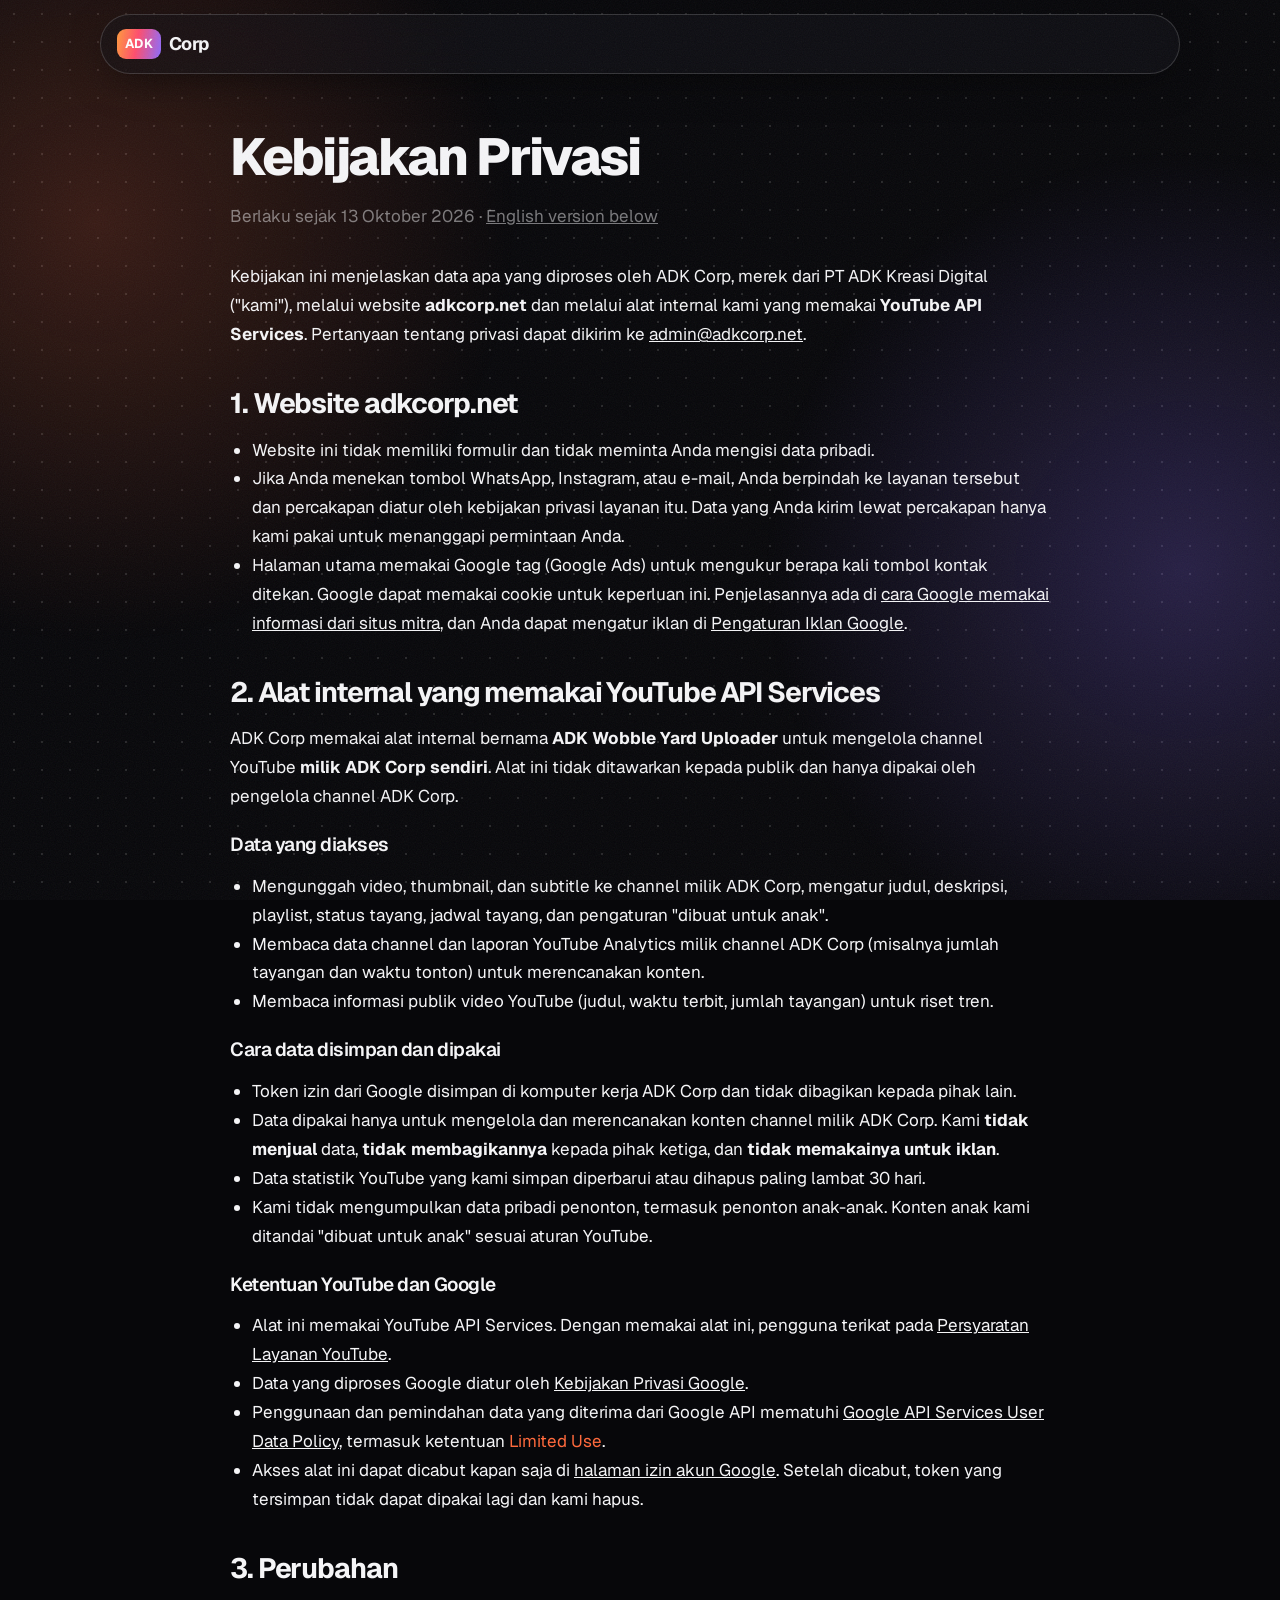
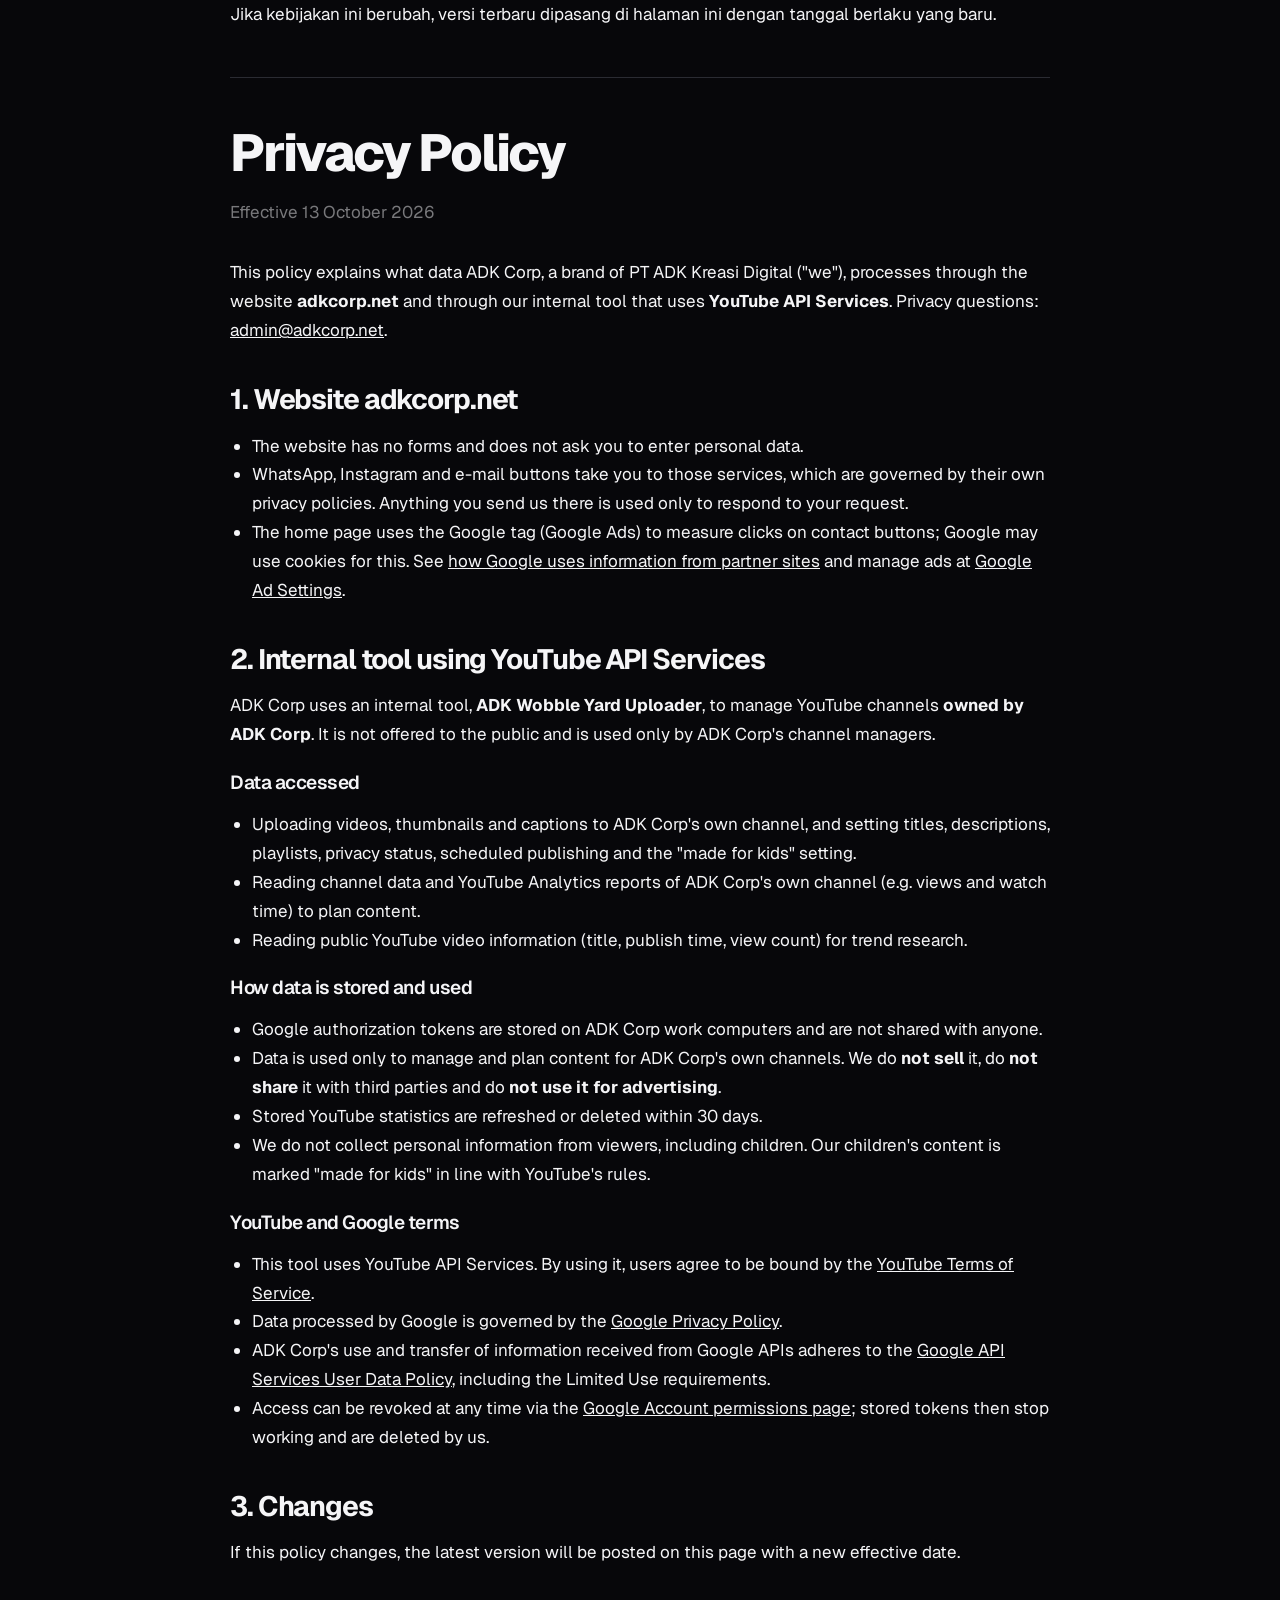
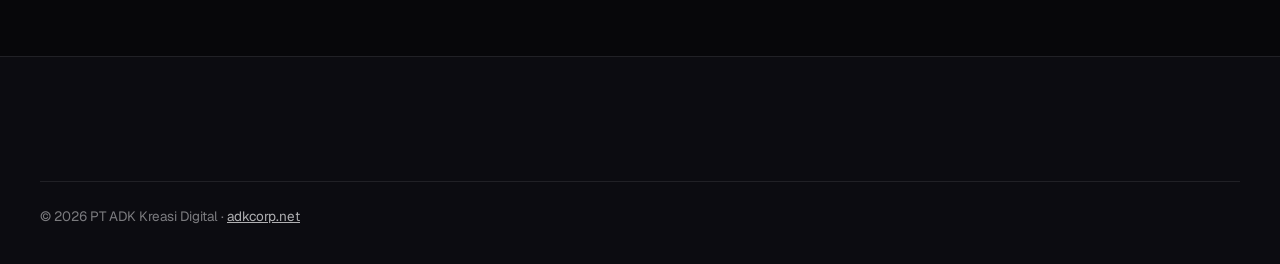
<file: privasi.html>
<!doctype html>
<html lang="id">
<head>
<meta charset="utf-8">
<meta name="viewport" content="width=device-width, initial-scale=1">
<title>Kebijakan Privasi — ADK Corp</title>
<meta name="description" content="Kebijakan privasi ADK Corp untuk website adkcorp.net dan alat internal ADK Corp yang memakai YouTube API Services.">
<link rel="canonical" href="https://adkcorp.net/privasi.html">
<meta name="robots" content="index, follow">
<link rel="icon" href="data:image/svg+xml,%3Csvg xmlns='http://www.w3.org/2000/svg' viewBox='0 0 64 64'%3E%3Crect width='64' height='64' rx='16' fill='%2314171f'/%3E%3C/svg%3E">
<link rel="preconnect" href="https://fonts.googleapis.com">
<link rel="preconnect" href="https://fonts.gstatic.com" crossorigin>
<link href="https://fonts.googleapis.com/css2?family=Geist:wght@400;500;600;700;800&family=Instrument+Serif:ital@1&display=swap" rel="stylesheet">
<link rel="stylesheet" href="gaya.css?v=20261107a">
<style>
  .kebijakan { padding: 56px 0 72px; }
  .kebijakan h1 { font-size: clamp(32px, 5vw, 52px); font-weight: 800; margin-bottom: 8px; }
  .kebijakan h2 { font-size: clamp(22px, 3vw, 28px); margin: 40px 0 12px; max-width: none; }
  .kebijakan h3 { font-size: 19px; margin: 24px 0 8px; }
  .kebijakan p, .kebijakan li { line-height: 1.7; }
  .kebijakan ul { padding-left: 22px; }
  .kebijakan a { text-decoration: underline; }
  .kebijakan .tanggal { color: #7d8392; margin-bottom: 32px; }
  .kebijakan hr { border: 0; border-top: 1px solid rgba(125,131,146,.3); margin: 48px 0; }
</style>
</head>
<body>
<div class="latar-hidup" aria-hidden="true"><span class="titik"></span><span class="orb orb-1"></span><span class="orb orb-2"></span></div>

<header class="atas">
  <div class="wadah atas-isi">
    <a class="merek" href="/" aria-label="ADK Corp, ke halaman utama">
      <span class="merek-kotak">ADK</span><span class="merek-teks">Corp</span>
    </a>
  </div>
</header>

<main class="kebijakan">
  <article class="wadah wadah-sempit">
    <h1>Kebijakan Privasi</h1>
    <p class="tanggal">Berlaku sejak 13 Oktober 2026 · <a href="#english">English version below</a></p>

    <p>Kebijakan ini menjelaskan data apa yang diproses oleh ADK Corp, merek dari PT ADK Kreasi Digital ("kami"), melalui website
    <strong>adkcorp.net</strong> dan melalui alat internal kami yang memakai <strong>YouTube API Services</strong>.
    Pertanyaan tentang privasi dapat dikirim ke <a href="mailto:admin@adkcorp.net">admin@adkcorp.net</a>.</p>

    <h2>1. Website adkcorp.net</h2>
    <ul>
      <li>Website ini tidak memiliki formulir dan tidak meminta Anda mengisi data pribadi.</li>
      <li>Jika Anda menekan tombol WhatsApp, Instagram, atau e-mail, Anda berpindah ke layanan tersebut dan
      percakapan diatur oleh kebijakan privasi layanan itu. Data yang Anda kirim lewat percakapan hanya kami pakai
      untuk menanggapi permintaan Anda.</li>
      <li>Halaman utama memakai Google tag (Google Ads) untuk mengukur berapa kali tombol kontak ditekan. Google
      dapat memakai cookie untuk keperluan ini. Penjelasannya ada di
      <a href="https://policies.google.com/technologies/partner-sites" target="_blank" rel="noopener">cara Google memakai informasi dari situs mitra</a>,
      dan Anda dapat mengatur iklan di <a href="https://adssettings.google.com" target="_blank" rel="noopener">Pengaturan Iklan Google</a>.</li>
    </ul>

    <h2>2. Alat internal yang memakai YouTube API Services</h2>
    <p>ADK Corp memakai alat internal bernama <strong>ADK Wobble Yard Uploader</strong> untuk mengelola channel
    YouTube <strong>milik ADK Corp sendiri</strong>. Alat ini tidak ditawarkan kepada publik dan hanya dipakai oleh
    pengelola channel ADK Corp.</p>
    <h3>Data yang diakses</h3>
    <ul>
      <li>Mengunggah video, thumbnail, dan subtitle ke channel milik ADK Corp, mengatur judul, deskripsi, playlist,
      status tayang, jadwal tayang, dan pengaturan "dibuat untuk anak".</li>
      <li>Membaca data channel dan laporan YouTube Analytics milik channel ADK Corp (misalnya jumlah tayangan dan
      waktu tonton) untuk merencanakan konten.</li>
      <li>Membaca informasi publik video YouTube (judul, waktu terbit, jumlah tayangan) untuk riset tren.</li>
    </ul>
    <h3>Cara data disimpan dan dipakai</h3>
    <ul>
      <li>Token izin dari Google disimpan di komputer kerja ADK Corp dan tidak dibagikan kepada pihak lain.</li>
      <li>Data dipakai hanya untuk mengelola dan merencanakan konten channel milik ADK Corp. Kami <strong>tidak
      menjual</strong> data, <strong>tidak membagikannya</strong> kepada pihak ketiga, dan <strong>tidak memakainya
      untuk iklan</strong>.</li>
      <li>Data statistik YouTube yang kami simpan diperbarui atau dihapus paling lambat 30 hari.</li>
      <li>Kami tidak mengumpulkan data pribadi penonton, termasuk penonton anak-anak. Konten anak kami ditandai
      "dibuat untuk anak" sesuai aturan YouTube.</li>
    </ul>
    <h3>Ketentuan YouTube dan Google</h3>
    <ul>
      <li>Alat ini memakai YouTube API Services. Dengan memakai alat ini, pengguna terikat pada
      <a href="https://www.youtube.com/t/terms" target="_blank" rel="noopener">Persyaratan Layanan YouTube</a>.</li>
      <li>Data yang diproses Google diatur oleh
      <a href="https://policies.google.com/privacy" target="_blank" rel="noopener">Kebijakan Privasi Google</a>.</li>
      <li>Penggunaan dan pemindahan data yang diterima dari Google API mematuhi
      <a href="https://developers.google.com/terms/api-services-user-data-policy" target="_blank" rel="noopener">Google API Services User Data Policy</a>,
      termasuk ketentuan <em>Limited Use</em>.</li>
      <li>Akses alat ini dapat dicabut kapan saja di
      <a href="https://myaccount.google.com/permissions" target="_blank" rel="noopener">halaman izin akun Google</a>.
      Setelah dicabut, token yang tersimpan tidak dapat dipakai lagi dan kami hapus.</li>
    </ul>

    <h2>3. Perubahan</h2>
    <p>Jika kebijakan ini berubah, versi terbaru dipasang di halaman ini dengan tanggal berlaku yang baru.</p>

    <hr>

    <section id="english" lang="en">
      <h1>Privacy Policy</h1>
      <p class="tanggal">Effective 13 October 2026</p>
      <p>This policy explains what data ADK Corp, a brand of PT ADK Kreasi Digital ("we"), processes through the website <strong>adkcorp.net</strong>
      and through our internal tool that uses <strong>YouTube API Services</strong>. Privacy questions:
      <a href="mailto:admin@adkcorp.net">admin@adkcorp.net</a>.</p>

      <h2>1. Website adkcorp.net</h2>
      <ul>
        <li>The website has no forms and does not ask you to enter personal data.</li>
        <li>WhatsApp, Instagram and e-mail buttons take you to those services, which are governed by their own
        privacy policies. Anything you send us there is used only to respond to your request.</li>
        <li>The home page uses the Google tag (Google Ads) to measure clicks on contact buttons; Google may use
        cookies for this. See <a href="https://policies.google.com/technologies/partner-sites" target="_blank" rel="noopener">how Google uses information from partner sites</a>
        and manage ads at <a href="https://adssettings.google.com" target="_blank" rel="noopener">Google Ad Settings</a>.</li>
      </ul>

      <h2>2. Internal tool using YouTube API Services</h2>
      <p>ADK Corp uses an internal tool, <strong>ADK Wobble Yard Uploader</strong>, to manage YouTube channels
      <strong>owned by ADK Corp</strong>. It is not offered to the public and is used only by ADK Corp's channel
      managers.</p>
      <h3>Data accessed</h3>
      <ul>
        <li>Uploading videos, thumbnails and captions to ADK Corp's own channel, and setting titles, descriptions,
        playlists, privacy status, scheduled publishing and the "made for kids" setting.</li>
        <li>Reading channel data and YouTube Analytics reports of ADK Corp's own channel (e.g. views and watch time)
        to plan content.</li>
        <li>Reading public YouTube video information (title, publish time, view count) for trend research.</li>
      </ul>
      <h3>How data is stored and used</h3>
      <ul>
        <li>Google authorization tokens are stored on ADK Corp work computers and are not shared with anyone.</li>
        <li>Data is used only to manage and plan content for ADK Corp's own channels. We do <strong>not sell</strong>
        it, do <strong>not share</strong> it with third parties and do <strong>not use it for advertising</strong>.</li>
        <li>Stored YouTube statistics are refreshed or deleted within 30 days.</li>
        <li>We do not collect personal information from viewers, including children. Our children's content is
        marked "made for kids" in line with YouTube's rules.</li>
      </ul>
      <h3>YouTube and Google terms</h3>
      <ul>
        <li>This tool uses YouTube API Services. By using it, users agree to be bound by the
        <a href="https://www.youtube.com/t/terms" target="_blank" rel="noopener">YouTube Terms of Service</a>.</li>
        <li>Data processed by Google is governed by the
        <a href="https://policies.google.com/privacy" target="_blank" rel="noopener">Google Privacy Policy</a>.</li>
        <li>ADK Corp's use and transfer of information received from Google APIs adheres to the
        <a href="https://developers.google.com/terms/api-services-user-data-policy" target="_blank" rel="noopener">Google API Services User Data Policy</a>,
        including the Limited Use requirements.</li>
        <li>Access can be revoked at any time via the
        <a href="https://myaccount.google.com/permissions" target="_blank" rel="noopener">Google Account permissions page</a>;
        stored tokens then stop working and are deleted by us.</li>
      </ul>

      <h2>3. Changes</h2>
      <p>If this policy changes, the latest version will be posted on this page with a new effective date.</p>
    </section>
  </article>
</main>

<footer class="bawah">
  <div class="wadah bawah-kaki"><p class="kecil">© 2026 PT ADK Kreasi Digital · <a href="/">adkcorp.net</a></p></div>
</footer>

</body>
</html>
</file>
<file: gaya.css>
/* ADK Corp — gaya "Malam" (Nov 2026): seluruh halaman gelap, cahaya aurora, butiran halus, menu pil melayang,
   judul raksasa, kotak bento, logo mitra berjalan, kartu proyek bertumpuk saat digulir, kilau ikut kursor.
   Menggantikan gaya "Tempel" (16 Okt). */
:root {
  --latar: #07070a;
  --latar-2: #0c0c11;
  --kartu: #111116;
  --permukaan: rgba(255, 255, 255, .035);
  --permukaan-2: rgba(255, 255, 255, .07);
  --garis: rgba(255, 255, 255, .085);
  --garis-2: rgba(255, 255, 255, .16);
  --teks: #f5f5f7;
  --teks-2: rgba(245, 245, 247, .7);
  --abu: rgba(245, 245, 247, .48);
  --api: #ff6a3d;
  --ungu: #8b6cff;
  --hijau: #3ddc97;
  --gradasi: linear-gradient(100deg, #ff9a3d 0%, #ff4d6d 45%, #8b6cff 100%);
  --radius: 24px;
  --huruf: "Geist", system-ui, -apple-system, "Segoe UI", sans-serif;
  --huruf-aksen: "Instrument Serif", Georgia, serif;
}

* { box-sizing: border-box; }
html { scroll-behavior: smooth; scroll-padding-top: 96px; background: var(--latar); }
body {
  margin: 0; color: var(--teks);
  font-family: var(--huruf); font-size: 17px; line-height: 1.6;
  -webkit-font-smoothing: antialiased; text-rendering: optimizeLegibility;
}
/* butiran halus di seluruh layar */
body::after {
  content: ""; position: fixed; inset: 0; z-index: 90; pointer-events: none; opacity: .06;
  background-image: url("data:image/svg+xml,%3Csvg xmlns='http://www.w3.org/2000/svg' width='160' height='160'%3E%3Cfilter id='n'%3E%3CfeTurbulence type='fractalNoise' baseFrequency='.85' numOctaves='3' stitchTiles='stitch'/%3E%3C/filter%3E%3Crect width='100%25' height='100%25' filter='url(%23n)'/%3E%3C/svg%3E");
}
::selection { background: rgba(255, 106, 61, .35); }
img, video { max-width: 100%; display: block; }
a { color: inherit; }
h1, h2, h3 { line-height: 1.05; letter-spacing: -.04em; margin: 0; font-weight: 700; }
h2 { font-size: clamp(36px, 5.4vw, 72px); max-width: 18ch; text-wrap: balance; }
h3 { font-size: 22px; font-weight: 600; letter-spacing: -.025em; }
em { font-style: normal; color: var(--api); }

.wadah { width: min(1200px, 100% - 32px); margin-inline: auto; }
.wadah-sempit { width: min(820px, 100% - 32px); }
.label {
  display: inline-flex; align-items: center; gap: 8px; margin: 0 0 20px; padding: 6px 14px 6px 10px;
  font-size: 13px; font-weight: 500; color: var(--teks-2); border-radius: 999px;
  background: var(--permukaan); border: 1px solid var(--garis);
}
.label::before { content: ""; width: 7px; height: 7px; border-radius: 50%; background: var(--gradasi); box-shadow: 0 0 10px rgba(255, 106, 61, .8); }
.sub { color: var(--abu); margin: 8px 0 0; font-size: 15px; }
.sub-lebar { color: var(--teks-2); max-width: 62ch; margin: 20px 0 0; }
.nowrap { white-space: nowrap; }

/* ---------- tombol ---------- */
.tombol {
  position: relative; display: inline-flex; align-items: center; justify-content: center; gap: 8px;
  background: #fff; color: #0a0a0d; text-decoration: none; font-weight: 600; font-size: 16px;
  padding: 14px 26px; border-radius: 999px; border: 1px solid transparent;
  box-shadow: 0 0 0 1px rgba(255, 255, 255, .1), 0 8px 30px -8px rgba(255, 255, 255, .35);
  transition: transform .2s, box-shadow .25s, background .2s;
}
.tombol:hover { transform: translateY(-2px); box-shadow: 0 0 0 1px rgba(255, 255, 255, .2), 0 14px 40px -8px rgba(255, 140, 90, .55); }
.tombol-garis { background: var(--permukaan); color: var(--teks); border-color: var(--garis-2); box-shadow: none; backdrop-filter: blur(10px); }
.tombol-garis:hover { background: var(--permukaan-2); box-shadow: none; }
.tombol-kecil { padding: 9px 18px; font-size: 14px; }
.tombol-besar { padding: 18px 34px; font-size: 18px; }
.tombol:focus-visible, a:focus-visible, button:focus-visible, summary:focus-visible {
  outline: 2px solid var(--api); outline-offset: 3px;
}

/* ---------- menu pil melayang ---------- */
.atas {
  position: fixed; top: 14px; left: 50%; translate: -50% 0; z-index: 50;
  width: min(1080px, 100% - 24px); border-radius: 999px;
  background: rgba(18, 18, 24, .62); border: 1px solid var(--garis-2);
  backdrop-filter: saturate(170%) blur(20px); -webkit-backdrop-filter: saturate(170%) blur(20px);
  box-shadow: 0 12px 40px -12px rgba(0, 0, 0, .7);
}
.atas .wadah { width: auto; margin: 0; }
.atas-isi { display: flex; align-items: center; gap: 20px; min-height: 58px; padding: 0 7px 0 16px; }
.merek { display: inline-flex; align-items: center; gap: 8px; text-decoration: none; font-weight: 700; font-size: 18px; letter-spacing: -.03em; }
.merek-kotak {
  display: inline-grid; place-items: center; height: 30px; padding: 0 8px; border-radius: 9px;
  background: var(--gradasi); color: #fff; font-size: 13px; letter-spacing: .02em;
}
.menu { display: flex; gap: 2px; margin-left: auto; }
.menu a {
  text-decoration: none; font-size: 14.5px; font-weight: 500; color: var(--teks-2);
  padding: 8px 13px; border-radius: 999px; transition: color .15s, background .15s;
}
.menu a:hover { color: #fff; background: var(--permukaan-2); }

/* ---------- pembuka ---------- */
.pembuka { position: relative; overflow: hidden; padding: 150px 0 0; text-align: center; isolation: isolate; background: var(--latar); }
.aurora { position: absolute; inset: 0; z-index: -1; pointer-events: none; }
.aurora span { position: absolute; border-radius: 50%; filter: blur(90px); opacity: .55; animation: hanyut 18s ease-in-out infinite alternate; }
.aurora span:nth-child(1) { width: 560px; height: 420px; left: 6%; top: 4%; background: #ff6a3d; opacity: .38; }
.aurora span:nth-child(2) { width: 620px; height: 480px; right: 2%; top: -8%; background: #7b5cff; animation-delay: -6s; }
.aurora span:nth-child(3) { width: 520px; height: 380px; left: 34%; top: 46%; background: #ff3d7f; opacity: .3; animation-delay: -12s; }
@keyframes hanyut { 50% { transform: translate(60px, 40px) scale(1.12); } 100% { transform: translate(-40px, 20px) scale(.95); } }
.pembuka::before {
  content: ""; position: absolute; inset: 0; z-index: -1; pointer-events: none;
  background-image: linear-gradient(rgba(255, 255, 255, .05) 1px, transparent 1px), linear-gradient(90deg, rgba(255, 255, 255, .05) 1px, transparent 1px);
  background-size: 64px 64px;
  mask-image: radial-gradient(ellipse 60% 55% at 50% 30%, #000 20%, transparent 75%);
  -webkit-mask-image: radial-gradient(ellipse 60% 55% at 50% 30%, #000 20%, transparent 75%);
}
.pembuka-isi { display: flex; flex-direction: column; align-items: center; }
.pembuka-label { margin: 28px 0 18px; font-size: 13px; font-weight: 500; letter-spacing: .14em; text-transform: uppercase; color: var(--abu); }
.pembuka h1 { font-size: clamp(46px, 8.6vw, 128px); letter-spacing: -.06em; line-height: .96; font-weight: 700; }
.pembuka h1 .baris { display: block; animation: muncul-judul 1s cubic-bezier(.2, .7, .2, 1) both; }
.pembuka h1 .baris + .baris { animation-delay: .15s; }
@keyframes muncul-judul { from { opacity: 0; filter: blur(14px); transform: translateY(30px); } }
.coret, .kotak-biru {
  font-family: var(--huruf-aksen); font-style: italic; font-weight: 400; letter-spacing: -.02em; font-size: 1.06em;
  background: var(--gradasi); -webkit-background-clip: text; background-clip: text; color: transparent; padding-right: .08em;
}
.kotak-biru { background-image: linear-gradient(100deg, #9db0ff, #b98cff 55%, #ff8fbf); }
.pembuka-lead { margin: 30px auto 36px; max-width: 58ch; font-size: 19px; color: var(--teks-2); animation: muncul-judul 1s .3s both; }
.pembuka-aksi { display: flex; flex-wrap: wrap; justify-content: center; gap: 12px; animation: muncul-judul 1s .45s both; }

/* kipas karya: ponsel di tengah, dua feed di kiri-kanan, terbuka saat digulir */
.papan {
  position: relative; height: 640px; margin-top: 0;
  mask-image: linear-gradient(#000 70%, transparent); -webkit-mask-image: linear-gradient(#000 70%, transparent);
}
.ponsel {
  position: absolute; left: 50%; top: 70px; translate: -50% 0; z-index: 2;
  width: 270px; aspect-ratio: 9 / 19; padding: 9px; border-radius: 44px;
  background: linear-gradient(160deg, #2c2e38, #0d0e13); border: 1px solid var(--garis-2);
  box-shadow: 0 50px 100px -30px rgba(0, 0, 0, .9), 0 0 80px -10px rgba(139, 108, 255, .45);
}
.ponsel video { width: 100%; height: 100%; object-fit: cover; border-radius: 36px; background: #000; }
.polaroid {
  position: absolute; top: 150px; margin: 0; width: 230px; padding: 7px; border-radius: 22px;
  background: rgba(255, 255, 255, .08); border: 1px solid var(--garis-2);
  backdrop-filter: blur(12px); -webkit-backdrop-filter: blur(12px); box-shadow: 0 40px 80px -30px rgba(0, 0, 0, .9);
}
.polaroid img { width: 100%; aspect-ratio: 4 / 5; object-fit: cover; border-radius: 16px; }
.p1 { right: calc(50% + 90px); rotate: -9deg; }
.p2 { left: calc(50% + 90px); rotate: 9deg; }
.stiker-bulat, .stiker-ledak {
  position: absolute; z-index: 3; display: flex; flex-direction: column; align-items: flex-start; line-height: 1.15;
  padding: 10px 16px; border-radius: 16px; font-weight: 700; font-size: 18px; color: #0a0a0d; background: #fff;
  box-shadow: 0 20px 40px -14px rgba(0, 0, 0, .7); animation: melayang 6s ease-in-out infinite;
}
.stiker-bulat { left: calc(50% + 110px); top: 106px; }
.stiker-bulat small { font-size: 11px; font-weight: 600; letter-spacing: .1em; text-transform: uppercase; color: #6b6f7a; }
.stiker-ledak { right: calc(50% + 120px); top: 370px; flex-direction: row; align-items: center; gap: 8px; font-size: 15px; animation-delay: -3s; }
.stiker-ledak::before { content: ""; width: 10px; height: 10px; border-radius: 50%; background: var(--gradasi); }
@keyframes melayang { 50% { transform: translateY(-10px); } }
@supports (animation-timeline: scroll()) {
  @media (prefers-reduced-motion: no-preference) {
    .p1, .p2, .ponsel { animation: linear both; animation-timeline: scroll(root); animation-range: 0 520px; }
    .p1 { animation-name: kipas-kiri; }
    .p2 { animation-name: kipas-kanan; }
    .ponsel { animation-name: ponsel-naik; }
  }
}
@keyframes kipas-kiri { to { rotate: -16deg; translate: -90px 40px; } }
@keyframes kipas-kanan { to { rotate: 16deg; translate: 90px 40px; } }
@keyframes ponsel-naik { to { translate: -50% -40px; scale: 1.04; } }

/* panggung 3D (tiga.js): kanvas muncul halus, versi CSS disembunyikan setelah 3D siap */
.papan-3d { position: absolute; inset: 0; width: 100%; height: 100%; z-index: 1; opacity: 0; transition: opacity 1s ease; }
.tiga-aktif .papan-3d { opacity: 1; }
.tiga-aktif .papan > .ponsel, .tiga-aktif .papan > .polaroid { display: none; }
/* label menempel di sudut ponsel supaya tidak menutupi kartu feed */
.tiga-aktif .stiker-bulat { left: calc(50% + 62px); top: 78px; }
.tiga-aktif .stiker-ledak { right: calc(50% + 62px); top: 470px; }

/* logo mitra berjalan */
.mitra { position: relative; z-index: 4; padding: 26px 0 34px; border-top: 1px solid var(--garis); background: linear-gradient(transparent, rgba(7, 7, 10, .8)); }
.mitra-judul { margin: 0 0 18px; font-size: 12.5px; font-weight: 500; letter-spacing: .16em; text-transform: uppercase; color: var(--abu); }
.mitra-jendela { overflow: hidden; mask-image: linear-gradient(90deg, transparent, #000 12%, #000 88%, transparent); -webkit-mask-image: linear-gradient(90deg, transparent, #000 12%, #000 88%, transparent); }
.mitra-jalan { display: flex; width: max-content; animation: jalan 36s linear infinite; }
.mitra:hover .mitra-jalan { animation-play-state: paused; }
.mitra-baris { list-style: none; display: flex; gap: 14px; margin: 0; padding: 0 14px 0 0; }
.mitra-kartu {
  display: flex; align-items: center; justify-content: center; gap: 10px; height: 68px; padding: 0 26px;
  border-radius: 18px; background: rgba(255, 255, 255, .94);
}
.mitra-kartu img { height: 32px; width: auto; }
.mitra-gelap { background: #000; border: 1px solid var(--garis-2); }
.mitra-tinggi img { height: 42px; }
.mitra-rt img { height: 34px; }
.mitra-rt span { display: flex; flex-direction: column; align-items: flex-start; font-weight: 700; line-height: 1.1; font-size: 16px; color: #0a0a0d; }
.mitra-rt small { font-weight: 500; font-size: 12px; color: #6b6f7a; }
@keyframes jalan { to { transform: translateX(-50%); } }

/* pita kata besar */
.pita-besar { overflow: hidden; padding: 34px 0; border-block: 1px solid var(--garis); }
.pita-rel { display: flex; width: max-content; animation: jalan 60s linear infinite; }
.pita-besar p {
  margin: 0; padding-right: 40px; white-space: nowrap; font-size: clamp(40px, 6.4vw, 92px); font-weight: 700; letter-spacing: -.05em; line-height: 1;
  color: transparent; -webkit-text-stroke: 1px rgba(255, 255, 255, .32);
}
.pita-besar i { font-style: normal; margin: 0 36px; -webkit-text-stroke: 0; background: var(--gradasi); -webkit-background-clip: text; background-clip: text; color: transparent; }

/* ---------- bagian umum ---------- */
.bagian { position: relative; padding: 120px 0; overflow-x: clip; }
.bagian > .wadah { position: relative; z-index: 1; }
.bagian-krem { background: rgba(255, 255, 255, .012); border-block: 1px solid var(--garis); }

/* ---------- latar hidup: titik, senter kursor, cahaya yang berpindah saat digulir ---------- */
.latar-hidup { position: fixed; inset: 0; z-index: -1; pointer-events: none; overflow: hidden; }
.titik { position: absolute; inset: 0; background-image: radial-gradient(rgba(255, 255, 255, .13) 1px, transparent 1.6px); background-size: 28px 28px; }
.titik-sorot {
  background-image: radial-gradient(rgba(255, 160, 110, .95) 1.3px, transparent 1.9px);
  mask-image: radial-gradient(240px circle at var(--kx, -999px) var(--ky, -999px), #000, transparent 70%);
  -webkit-mask-image: radial-gradient(240px circle at var(--kx, -999px) var(--ky, -999px), #000, transparent 70%);
}
.orb { position: absolute; width: 75vmax; height: 75vmax; border-radius: 50%; animation: orb-hanyut 26s ease-in-out infinite alternate; }
.orb-1 { left: -30vmax; top: -20vmax; background: radial-gradient(circle, rgba(255, 106, 61, .2), transparent 62%); }
.orb-2 { right: -30vmax; top: 10vh; background: radial-gradient(circle, rgba(139, 108, 255, .24), transparent 62%); animation-delay: -9s; }
.orb-3 { left: 15vw; bottom: -45vmax; background: radial-gradient(circle, rgba(61, 220, 151, .12), transparent 62%); animation-delay: -17s; }
@keyframes orb-hanyut { 50% { transform: translate(8vw, 6vh) scale(1.1); } 100% { transform: translate(-6vw, 10vh) scale(.92); } }
@supports (animation-timeline: scroll()) {
  @media (prefers-reduced-motion: no-preference) {
    .orb-1 { animation: orb-hanyut 26s ease-in-out infinite alternate, orb-jalan-1 linear both; animation-timeline: auto, scroll(root); }
    .orb-2 { animation: orb-hanyut 26s -9s ease-in-out infinite alternate, orb-jalan-2 linear both; animation-timeline: auto, scroll(root); }
    .orb-3 { animation: orb-hanyut 26s -17s ease-in-out infinite alternate, orb-jalan-3 linear both; animation-timeline: auto, scroll(root); }
  }
}
@keyframes orb-jalan-1 { 33% { translate: 70vw 50vh; } 66% { translate: 20vw 90vh; } 100% { translate: 60vw 20vh; } }
@keyframes orb-jalan-2 { 33% { translate: -60vw 40vh; } 66% { translate: -20vw -10vh; } 100% { translate: -70vw 50vh; } }
@keyframes orb-jalan-3 { 50% { translate: 30vw -60vh; } 100% { translate: -10vw -30vh; } }

/* kata raksasa samar di belakang tiap bagian, bergeser saat digulir */
.bagian[data-latar]::after {
  content: attr(data-latar); position: absolute; z-index: 0; top: 40px; right: -1vw; pointer-events: none; user-select: none;
  font-size: clamp(90px, 17vw, 270px); font-weight: 700; letter-spacing: -.065em; line-height: .8; white-space: nowrap; text-transform: uppercase;
  color: transparent; -webkit-text-stroke: 1px rgba(255, 255, 255, .07);
  background: linear-gradient(180deg, rgba(255, 255, 255, .06), transparent 75%); -webkit-background-clip: text; background-clip: text;
}
@supports (animation-timeline: view()) {
  @media (prefers-reduced-motion: no-preference) {
    .bagian[data-latar]::after { animation: kata-geser linear both; animation-timeline: view(); }
  }
}
@keyframes kata-geser { from { translate: 14% 0; } to { translate: -10% 0; } }

/* panggung "Sekilas": lantai kisi 3D bercahaya yang bergerak maju */
.bagian-bento::before {
  content: ""; position: absolute; z-index: 0; left: -30%; right: -30%; bottom: 0; height: 85%; pointer-events: none;
  background-image: linear-gradient(rgba(170, 140, 255, .6) 1.5px, transparent 1.5px), linear-gradient(90deg, rgba(255, 120, 90, .45) 1.5px, transparent 1.5px);
  background-size: 72px 72px; transform: perspective(700px) rotateX(58deg); transform-origin: 50% 100%;
  mask-image: linear-gradient(to top, transparent 0%, #000 18%, rgba(0, 0, 0, .7) 55%, transparent 95%);
  -webkit-mask-image: linear-gradient(to top, transparent 0%, #000 18%, rgba(0, 0, 0, .7) 55%, transparent 95%);
  animation: lantai-maju 3.5s linear infinite;
}
@keyframes lantai-maju { to { background-position: 0 72px, 0 0; } }
.bagian-bento { padding-bottom: 180px; }
.bagian-biru { overflow: hidden; }
.bagian-biru::before {
  content: ""; position: absolute; inset: 0; pointer-events: none;
  background: radial-gradient(700px 420px at 92% 6%, rgba(139, 108, 255, .2), transparent 70%),
              radial-gradient(600px 400px at 0% 90%, rgba(255, 106, 61, .14), transparent 70%);
}
.bagian-biru > .wadah { position: relative; }

/* miring 3D ikut kursor (halaman.js) */
.bento, .layanan-baris, .paket-baris, .langkah, .janji, .galeri-kartu { perspective: 1100px; }
.ubin, .layanan-kartu, .paket, .langkah li, .janji li, .kartu-pasang { transition: rotate .25s ease-out, border-color .3s, transform .3s; }
.tombol { transition: transform .2s, box-shadow .25s, background .2s, translate .25s ease-out; }

/* kilau ikut kursor */
.ubin, .layanan-kartu, .paket, .proyek, .langkah li, .janji li { position: relative; }
.ubin::after, .layanan-kartu::after, .paket::after, .proyek::after, .langkah li::after, .janji li::after {
  content: ""; position: absolute; inset: 0; border-radius: inherit; pointer-events: none; opacity: 0; transition: opacity .3s;
  background: radial-gradient(420px circle at var(--mx, 50%) var(--my, 50%), rgba(255, 255, 255, .075), transparent 45%);
}
.ubin:hover::after, .layanan-kartu:hover::after, .paket:hover::after, .proyek:hover::after, .langkah li:hover::after, .janji li:hover::after { opacity: 1; }

/* ---------- bento ---------- */
.bento {
  margin-top: 52px; display: grid; gap: 14px; grid-template-columns: repeat(4, 1fr); grid-auto-rows: 230px;
  grid-template-areas: "reel a140 app app" "reel a2x app app" "a5 a25 indo kode";
}
.bento > :nth-child(1) { grid-area: reel; } .bento > :nth-child(2) { grid-area: a140; } .bento > :nth-child(3) { grid-area: a2x; }
.bento > :nth-child(4) { grid-area: app; } .bento > :nth-child(5) { grid-area: a5; } .bento > :nth-child(6) { grid-area: a25; }
.bento > :nth-child(7) { grid-area: indo; } .bento > :nth-child(8) { grid-area: kode; }
.ubin {
  overflow: hidden; border-radius: var(--radius); padding: 26px; display: flex; flex-direction: column; justify-content: flex-end;
  background: linear-gradient(180deg, rgba(255, 255, 255, .055), rgba(255, 255, 255, .02)); border: 1px solid var(--garis);
  transition: border-color .3s, transform .3s, rotate .25s ease-out;
}
.ubin:hover { border-color: var(--garis-2); }
.ubin h3 { font-size: 22px; }
.ubin p { margin: 8px 0 0; color: var(--teks-2); font-size: 15px; line-height: 1.45; }
.ubin-tag { align-self: flex-start; font-size: 12px; font-weight: 500; color: var(--teks-2); padding: 4px 10px; border-radius: 999px; border: 1px solid var(--garis-2); margin-bottom: 14px; }
.ubin-angka strong {
  font-size: clamp(42px, 4.6vw, 64px); font-weight: 700; letter-spacing: -.055em; line-height: 1; white-space: nowrap;
  background: linear-gradient(180deg, #fff, rgba(255, 255, 255, .55)); -webkit-background-clip: text; background-clip: text; color: transparent;
}
.bento > :nth-child(8) strong { font-size: clamp(32px, 3.4vw, 48px); }
.ubin-reel { padding: 0; }
.ubin-reel video { position: absolute; inset: 0; width: 100%; height: 100%; object-fit: cover; }
.ubin-reel .ubin-teks { position: relative; padding: 60px 22px 22px; background: linear-gradient(transparent, rgba(0, 0, 0, .85)); }
.ubin-app { justify-content: flex-start; background: radial-gradient(500px 300px at 100% 100%, rgba(61, 220, 151, .16), transparent 70%), linear-gradient(180deg, rgba(255, 255, 255, .055), rgba(255, 255, 255, .02)); }
.ubin-app .ubin-teks { max-width: 50%; }
.ubin-app h3 { font-size: clamp(24px, 2.6vw, 34px); letter-spacing: -.035em; }
.ubin-app img { position: absolute; right: 6%; top: 40px; width: 38%; border-radius: 26px; rotate: 6deg; border: 1px solid var(--garis-2); box-shadow: 0 40px 80px -20px rgba(0, 0, 0, .9); transition: rotate .4s, translate .4s; }
.ubin-app:hover img { rotate: 2deg; translate: 0 -10px; }
.ubin-indo { background: radial-gradient(300px 200px at 0% 0%, rgba(255, 106, 61, .2), transparent 70%), linear-gradient(180deg, rgba(255, 255, 255, .055), rgba(255, 255, 255, .02)); }
.ubin-indo .ubin-tag { margin-bottom: auto; }

/* ---------- klien tetap ---------- */
.tetap {
  display: grid; grid-template-columns: 1fr 1fr; gap: 48px; align-items: center; padding: 48px; border-radius: 32px;
  border: 1px solid var(--garis-2); backdrop-filter: blur(18px); -webkit-backdrop-filter: blur(18px);
  background: radial-gradient(520px 300px at 0% 0%, rgba(40, 130, 255, .22), transparent 70%), radial-gradient(420px 260px at 100% 100%, rgba(139, 108, 255, .2), transparent 70%), var(--permukaan);
}
.tetap-logo { display: inline-flex; padding: 14px 20px; border-radius: 16px; background: #fff; margin-bottom: 26px; }
.tetap-logo img { height: 36px; width: auto; }
.tetap-kepala h2 { font-size: clamp(30px, 3.6vw, 48px); }
.tetap-kepala p { margin: 18px 0 0; color: var(--teks-2); font-size: 17px; }
.tetap-daftar { list-style: none; padding: 0; margin: 0; display: grid; gap: 10px; }
.tetap-daftar li {
  display: grid; grid-template-columns: 1fr auto; gap: 2px 14px; align-items: start; padding: 16px 18px; border-radius: 18px;
  background: rgba(0, 0, 0, .28); border: 1px solid var(--garis); font-size: 14.5px; color: var(--teks-2); line-height: 1.45;
}
.tetap-daftar strong { grid-row: 1; grid-column: 1; color: var(--teks); font-size: 16.5px; font-weight: 600; }
.tetap-daftar .status { grid-row: 1 / span 2; grid-column: 2; align-self: center; white-space: nowrap; }

/* ---------- layanan ---------- */
.layanan-baris { margin-top: 52px; display: grid; grid-template-columns: 1fr 1fr; gap: 16px; position: relative; isolation: isolate; }
.layanan-baris::before {
  content: ""; position: absolute; inset: -18% -8%; z-index: -1; pointer-events: none;
  background: radial-gradient(38% 48% at 22% 50%, rgba(255, 106, 61, .32), transparent 70%), radial-gradient(38% 48% at 78% 50%, rgba(139, 108, 255, .38), transparent 70%);
  animation: denyut-cahaya 7s ease-in-out infinite alternate;
}
@keyframes denyut-cahaya { to { opacity: .55; transform: scale(1.06); } }
.layanan-kartu { backdrop-filter: blur(22px) saturate(140%); -webkit-backdrop-filter: blur(22px) saturate(140%); }
.layanan-kartu {
  overflow: hidden; padding: 40px; border-radius: 28px; border: 1px solid var(--garis);
  background: radial-gradient(500px 260px at 0% 0%, rgba(255, 106, 61, .16), transparent 70%), var(--permukaan);
}
.layanan-aplikasi { background: radial-gradient(500px 260px at 0% 0%, rgba(139, 108, 255, .2), transparent 70%), var(--permukaan); }
.layanan-no { position: absolute; right: 28px; top: 14px; font-size: 96px; font-weight: 700; letter-spacing: -.06em; line-height: 1; color: transparent; -webkit-text-stroke: 1px rgba(255, 255, 255, .14); }
.layanan-kartu h3 { font-size: clamp(26px, 2.8vw, 34px); letter-spacing: -.035em; max-width: 12ch; }
.layanan-kartu > p:not(.catatan-kotak) { color: var(--teks-2); margin: 16px 0 24px; }
.centang { list-style: none; padding: 0; margin: 0 0 26px; display: grid; gap: 11px; }
.centang li { position: relative; padding-left: 32px; color: var(--teks); }
.centang li::before {
  content: ""; position: absolute; left: 0; top: 3px; width: 21px; height: 21px; border-radius: 50%;
  background: rgba(255, 106, 61, .16) url("data:image/svg+xml,%3Csvg xmlns='http://www.w3.org/2000/svg' viewBox='0 0 24 24' fill='none' stroke='%23ff8a5c' stroke-width='3' stroke-linecap='round' stroke-linejoin='round'%3E%3Cpath d='m6 12 4 4 8-8'/%3E%3C/svg%3E") center / 13px no-repeat;
}
.layanan-aplikasi .centang li::before {
  background-color: rgba(139, 108, 255, .2);
  background-image: url("data:image/svg+xml,%3Csvg xmlns='http://www.w3.org/2000/svg' viewBox='0 0 24 24' fill='none' stroke='%23b3a1ff' stroke-width='3' stroke-linecap='round' stroke-linejoin='round'%3E%3Cpath d='m6 12 4 4 8-8'/%3E%3C/svg%3E");
}
.catatan-kotak { margin: 0; padding: 16px 18px; border-radius: 16px; background: rgba(0, 0, 0, .3); border: 1px solid var(--garis); font-size: 14.5px; color: var(--teks-2); }

/* ---------- karya ---------- */
.judul-studi { display: grid; grid-template-columns: .9fr 1.1fr; gap: 48px; align-items: end; margin-bottom: 56px; }
.studi-ringkas { margin: 0; color: var(--teks-2); }
.status-baris { display: flex; flex-wrap: wrap; gap: 8px; margin: 16px 0 0; }
.status {
  display: inline-flex; align-items: center; gap: 7px; font-size: 13px; font-weight: 500;
  padding: 5px 12px; border-radius: 999px; background: var(--permukaan-2); color: var(--teks-2); border: 1px solid var(--garis);
}
.status::before { content: ""; width: 7px; height: 7px; border-radius: 50%; background: currentColor; box-shadow: 0 0 8px currentColor; }
.status-tayang { color: #5be3a6; }
.status-proses { color: #a3b0ff; }
.status-uji { color: #ffd166; }
.status-desain { color: #c9a8ff; }
.judul-kecil { font-size: 13px; font-weight: 500; letter-spacing: .14em; text-transform: uppercase; color: var(--abu); margin: 0 0 18px; }

.baris-reel { display: grid; grid-template-columns: repeat(3, 1fr); gap: 20px; margin-bottom: 72px; }
.reel { margin: 0; }
.reel video {
  width: 100%; aspect-ratio: 9 / 16; object-fit: cover; border-radius: 26px; background: #000;
  border: 1px solid var(--garis-2); box-shadow: 0 40px 80px -30px rgba(0, 0, 0, .9);
}
.reel figcaption { margin-top: 14px; font-weight: 500; font-size: 15px; color: var(--teks-2); }

.galeri-feed, .galeri-fase2 { display: grid; grid-template-columns: repeat(3, 1fr); gap: 20px; align-items: start; }
.galeri-feed img, .galeri-fase2 img {
  width: 100%; aspect-ratio: 4 / 5; object-fit: cover; border-radius: 20px; background: var(--kartu);
  border: 1px solid var(--garis); transition: transform .35s, box-shadow .35s;
}
.galeri-feed img:hover, .galeri-fase2 img:hover { transform: translateY(-6px) rotate(-1deg); box-shadow: 0 30px 60px -24px rgba(0, 0, 0, .9); }
.galeri-fase2 img.sampul { aspect-ratio: 9 / 16; }
.fase2 {
  margin-top: 80px; display: grid; grid-template-columns: minmax(0, .8fr) minmax(0, 1.7fr); gap: 48px; align-items: center;
  padding: 40px; border-radius: 30px; border: 1px solid var(--garis);
  background: radial-gradient(520px 320px at 0% 50%, rgba(40, 130, 255, .2), transparent 70%), var(--permukaan);
}
.fase2-judul { font-size: clamp(26px, 2.8vw, 36px); letter-spacing: -.035em; }
.fase2-judul .judul-kecil { display: block; margin-bottom: 12px; }
.ket-fase { margin: 16px 0 0; color: var(--teks-2); font-size: 16px; }

.judul-bagian-karya { margin-bottom: 56px; }
.lembar-besar { padding: 44px; border-radius: 30px; background: var(--permukaan); border: 1px solid var(--garis); }
.lembar-besar .judul-studi { margin-bottom: 36px; }
.judul-proyek { font-size: clamp(28px, 3.2vw, 40px); letter-spacing: -.04em; }
.galeri-aplikasi { display: grid; grid-template-columns: 2fr 1fr 1fr; gap: 18px; align-items: center; }
.galeri-aplikasi figure { margin: 0; }
.layar-landing { grid-column: 1 / -1; margin-bottom: 14px !important; }
.layar-landing img { border-radius: 18px; box-shadow: 0 30px 60px -24px rgba(0, 0, 0, .8); }
.galeri-aplikasi img { width: 100%; border-radius: 16px; border: 1px solid var(--garis-2); background: #fff; }
.layar-hp img { border-radius: 24px; aspect-ratio: 9 / 15; object-fit: cover; object-position: top; }
.galeri-aplikasi figcaption { margin-top: 10px; font-size: 14px; color: var(--abu); }
.fakta-aplikasi { list-style: none; padding: 0; margin: 32px 0 0; display: grid; grid-template-columns: repeat(4, 1fr); gap: 12px; }
.fakta-aplikasi li { padding: 20px; border-radius: 18px; background: rgba(0, 0, 0, .25); border: 1px solid var(--garis); font-size: 14px; color: var(--teks-2); line-height: 1.45; }
.fakta-aplikasi strong { display: block; font-size: 24px; letter-spacing: -.04em; color: var(--teks); margin-bottom: 4px; }
.data-contoh { font-size: 13px; color: var(--abu); margin: 16px 0 0; }

/* kartu proyek bertumpuk saat digulir */
.proyek-baris { display: flex; flex-direction: column; gap: 28px; margin-top: 28px; }
.proyek {
  position: sticky; top: 100px; display: grid; grid-template-columns: 1.1fr .9fr; grid-template-rows: minmax(0, 1fr); height: 480px;
  border-radius: 30px; overflow: hidden; background: var(--kartu); border: 1px solid var(--garis-2);
  box-shadow: 0 -24px 60px -20px rgba(0, 0, 0, .85);
}
.proyek:nth-child(2) { top: 118px; } .proyek:nth-child(3) { top: 136px; } .proyek:nth-child(4) { top: 154px; }
.proyek-layar { display: grid; place-items: start center; padding: 36px 36px 0; overflow: hidden; background: radial-gradient(400px 300px at 50% 100%, rgba(139, 108, 255, .22), transparent 70%), #16161d; }
.proyek-layar img { width: 52%; border-radius: 22px 22px 0 0; box-shadow: 0 30px 60px -20px rgba(0, 0, 0, .9); transition: translate .5s; }
.proyek-layar-lebar img { width: 100%; border-radius: 14px 14px 0 0; }
.proyek:hover .proyek-layar img { translate: 0 -8px; }
.proyek-isi { padding: 36px 36px 34px; display: flex; flex-direction: column; }
.proyek-isi .status-baris { margin: 0 0 14px; }
.proyek-isi h3 { font-size: clamp(26px, 2.6vw, 34px); letter-spacing: -.04em; }
.proyek-isi > p:not(.sub):not(.status-baris):not(.data-contoh) { color: var(--teks-2); font-size: 16px; margin: 14px 0 0; }
.proyek-fakta { list-style: none; padding: 0; margin: 18px 0 0; display: flex; flex-wrap: wrap; gap: 8px; }
.proyek-fakta li { font-size: 13px; font-weight: 500; padding: 5px 12px; border-radius: 999px; border: 1px solid var(--garis-2); color: var(--teks-2); }
.tautan-proyek {
  align-self: flex-start; display: inline-flex; gap: 6px; padding: 10px 18px; border-radius: 999px; margin-top: 24px;
  background: #fff; color: #0a0a0d; font-weight: 600; font-size: 15px; text-decoration: none; transition: transform .2s;
}
.tautan-proyek:hover { transform: translateY(-2px); }

/* ---------- desain kartu ---------- */
.galeri-kartu { display: flex; flex-wrap: wrap; justify-content: center; align-items: flex-end; gap: 48px 72px; }
.kartu-pasang { margin: 0; width: min(500px, calc((100% - 72px) / 2)); }
.kartu-tumpuk { position: relative; padding: 0 0 12% 12%; }
.kartu-tumpuk img, .kartu-emoney img { width: 100%; border-radius: 14px; box-shadow: 0 40px 80px -24px rgba(0, 0, 0, .95), 0 0 60px -20px rgba(70, 130, 255, .5); transition: rotate .4s, translate .4s; }
.kartu-belakang { position: absolute; left: 0; bottom: 0; width: 88% !important; rotate: -5deg; }
.kartu-depan { position: relative; width: 88% !important; margin-left: auto; rotate: 3deg; }
.kartu-pasang:hover .kartu-belakang { rotate: -9deg; translate: -8px 10px; }
.kartu-pasang:hover .kartu-depan { rotate: 6deg; translate: 8px -12px; }
.kartu-emoney { width: min(420px, calc((100% - 72px) / 2)); }
.kartu-emoney:hover img { rotate: -3deg; translate: 0 -8px; }
.kartu-pasang figcaption { margin-top: 24px; text-align: center; font-weight: 600; font-size: 17px; }
.kartu-pasang figcaption small { display: block; font-weight: 400; font-size: 14px; color: var(--abu); }
#kartu .data-contoh { text-align: center; margin-top: 36px; }

/* ---------- tentang ---------- */
.tentang-isi { display: grid; grid-template-columns: .9fr 1.1fr; gap: 64px; align-items: start; }
.tentang-isi > div:first-child { position: sticky; top: 110px; }
.tentang-teks > p { color: var(--teks-2); margin: 0 0 18px; font-size: 18px; }
.janji { list-style: none; padding: 0; margin: 8px 0 28px; display: grid; grid-template-columns: 1fr 1fr; gap: 12px; }
.janji li { padding: 22px; border-radius: 20px; background: var(--permukaan); border: 1px solid var(--garis); font-size: 15px; color: var(--teks-2); line-height: 1.5; }
.janji strong { display: block; color: var(--teks); font-size: 17px; font-weight: 600; margin-bottom: 4px; }
.tentang-teks .tentang-penutup { font-family: var(--huruf-aksen); font-style: italic; font-size: clamp(26px, 2.6vw, 34px); line-height: 1.25; color: var(--teks); }

/* ---------- harga ---------- */
.promo-pita {
  margin: 40px 0 32px; display: flex; flex-wrap: wrap; align-items: center; gap: 12px 28px;
  padding: 22px 26px; border-radius: 22px; border: 1px solid var(--garis-2); position: relative; overflow: hidden;
  background: radial-gradient(500px 200px at 100% 0%, rgba(255, 106, 61, .28), transparent 70%), radial-gradient(400px 200px at 0% 100%, rgba(139, 108, 255, .22), transparent 70%), var(--permukaan);
}
.promo-pita strong { font-size: 18px; font-weight: 600; }
.promo-pita p { margin: 0; flex: 1 1 380px; font-size: 15px; color: var(--teks-2); }
.kuota { display: flex; align-items: center; gap: 12px; font-size: 14px; font-weight: 600; white-space: nowrap; }
.kuota-batang { width: 120px; height: 8px; border-radius: 999px; background: rgba(255, 255, 255, .12); overflow: hidden; }
.kuota-isi { display: block; height: 100%; background: var(--gradasi); border-radius: inherit; box-shadow: 0 0 12px rgba(255, 106, 61, .7); }

.tab { display: inline-flex; flex-wrap: wrap; gap: 4px; padding: 5px; border-radius: 999px; background: var(--permukaan); border: 1px solid var(--garis); margin-bottom: 30px; }
.tab button {
  font: inherit; font-size: 15px; font-weight: 500; cursor: pointer; border: 0; color: var(--teks-2);
  background: transparent; padding: 10px 20px; border-radius: 999px; transition: background .2s, color .2s;
}
.tab button:hover { color: #fff; }
.tab button[aria-selected="true"] { background: #fff; color: #0a0a0d; }
[role="tabpanel"] { animation: buka-tab .4s ease; }
@keyframes buka-tab { from { opacity: 0; transform: translateY(10px); } }
.paket-baris { display: grid; grid-template-columns: repeat(auto-fit, minmax(240px, 1fr)); gap: 14px; padding-top: 12px; }
.paket {
  background: var(--permukaan); border: 1px solid var(--garis); border-radius: var(--radius); padding: 28px;
  display: flex; flex-direction: column; transition: border-color .3s, transform .3s, rotate .25s ease-out;
}
.paket:hover { border-color: var(--garis-2); transform: translateY(-3px); }
.paket h3 { font-size: 20px; }
.paket-untuk { color: var(--abu); font-size: 15px; margin: 8px 0 18px; min-height: 3em; line-height: 1.5; }
.paket-mulai { margin: 0; font-size: 13px; color: var(--abu); display: flex; align-items: center; gap: 8px; flex-wrap: wrap; }
.label-promo { font-size: 11.5px; font-weight: 600; padding: 3px 9px; border-radius: 999px; background: rgba(255, 106, 61, .16); color: #ff9a75; }
.harga-normal { display: block; margin-top: 6px; color: var(--abu); font-size: 15px; }
.paket-harga { margin: 2px 0 20px; font-size: 38px; font-weight: 700; letter-spacing: -.05em; line-height: 1.1; }
.paket ul { list-style: none; padding: 20px 0 0; margin: 0 0 26px; border-top: 1px solid var(--garis); display: grid; align-content: start; gap: 10px; font-size: 15px; color: var(--teks-2); flex: 1; }
.paket li { position: relative; padding-left: 24px; line-height: 1.45; }
.paket li::before {
  content: ""; position: absolute; left: 0; top: 2px; width: 16px; height: 16px;
  background: url("data:image/svg+xml,%3Csvg xmlns='http://www.w3.org/2000/svg' viewBox='0 0 24 24' fill='none' stroke='%233ddc97' stroke-width='3' stroke-linecap='round' stroke-linejoin='round'%3E%3Cpath d='m5 12 5 5 9-10'/%3E%3C/svg%3E") center / contain no-repeat;
}
.paket .tombol { width: 100%; }
.paket-unggul {
  border-color: transparent;
  background: radial-gradient(400px 260px at 50% 0%, rgba(255, 106, 61, .22), transparent 70%), #121018;
  box-shadow: 0 30px 80px -30px rgba(255, 77, 109, .45);
}
.paket-unggul::before {
  content: ""; position: absolute; inset: 0; border-radius: inherit; padding: 1.5px; background: var(--gradasi); pointer-events: none;
  -webkit-mask: linear-gradient(#000 0 0) content-box, linear-gradient(#000 0 0); -webkit-mask-composite: xor; mask-composite: exclude;
}
.paket-pita {
  position: absolute; top: -12px; left: 26px; font-size: 12px; font-weight: 600;
  padding: 5px 12px; border-radius: 999px; background: var(--gradasi); color: #fff; box-shadow: 0 6px 20px -4px rgba(255, 77, 109, .7);
}
.paket .tombol-garis { background: var(--permukaan-2); }
.ket-tabel { font-size: 14px; color: var(--abu); margin: 22px 0 0; max-width: 80ch; }

details.lipat { margin-top: 28px; border-radius: 22px; background: var(--permukaan); border: 1px solid var(--garis); overflow: hidden; }
details.lipat > summary {
  list-style: none; cursor: pointer; display: flex; flex-wrap: wrap; align-items: baseline; gap: 4px 14px;
  padding: 20px 64px 20px 24px; position: relative;
}
details.lipat > summary::-webkit-details-marker, .faq summary::-webkit-details-marker { display: none; }
details.lipat > summary::after, .faq summary::after {
  content: ""; position: absolute; right: 20px; top: 50%; width: 30px; height: 30px; margin-top: -15px; border-radius: 50%;
  background: var(--permukaan-2) url("data:image/svg+xml,%3Csvg xmlns='http://www.w3.org/2000/svg' viewBox='0 0 24 24' fill='none' stroke='%23ffffff' stroke-width='2.4' stroke-linecap='round'%3E%3Cpath d='M12 6v12M6 12h12'/%3E%3C/svg%3E") center / 14px no-repeat;
  border: 1px solid var(--garis); transition: rotate .25s, background-color .25s;
}
details[open] > summary::after { rotate: 45deg; background-color: rgba(255, 106, 61, .25); }
.lipat-judul { font-weight: 600; font-size: 18px; }
.lipat-ket { font-size: 14px; color: var(--abu); }
.tabel-gulung { overflow-x: auto; border-top: 1px solid var(--garis); }
table { width: 100%; border-collapse: collapse; font-size: 15px; }
th { text-align: left; font-size: 12px; font-weight: 500; letter-spacing: .12em; text-transform: uppercase; color: var(--abu); background: rgba(0, 0, 0, .25); }
th, td { padding: 14px 24px; border-bottom: 1px solid var(--garis); vertical-align: top; }
td { color: var(--teks-2); }
td:first-child { color: var(--teks); font-weight: 500; }
tbody tr:last-child td { border-bottom: 0; }
td small { display: block; font-size: 13px; color: var(--abu); margin-top: 2px; }
.harga-sel { text-align: right; font-weight: 600; white-space: nowrap; color: var(--teks); }
.harga-sel small { display: inline; margin: 0; }

.syarat { list-style: none; padding: 0; margin: 28px 0 0; display: grid; grid-template-columns: repeat(auto-fit, minmax(250px, 1fr)); gap: 12px; }
.syarat li { padding: 18px 20px; border-radius: 18px; background: var(--permukaan); border: 1px solid var(--garis); font-size: 14.5px; color: var(--teks-2); line-height: 1.5; }
.syarat strong { display: block; color: var(--teks); font-size: 15px; font-weight: 600; margin-bottom: 4px; }

.segera {
  margin-top: 28px; display: flex; align-items: center; justify-content: space-between; gap: 24px;
  padding: 30px 32px; border-radius: 24px; border: 1px solid rgba(61, 220, 151, .25);
  background: radial-gradient(500px 220px at 0% 0%, rgba(61, 220, 151, .16), transparent 70%), var(--permukaan);
}
.segera .label { margin-bottom: 10px; }
.segera h3 { font-size: 22px; }
.segera p:not(.label) { margin: 8px 0 0; color: var(--teks-2); font-size: 15px; max-width: 62ch; }
.segera .tombol { flex-shrink: 0; }

/* ---------- cara kerja ---------- */
.langkah { list-style: none; padding: 0; margin: 52px 0 0; display: grid; grid-template-columns: repeat(4, 1fr); gap: 14px; position: relative; isolation: isolate; }
.langkah::before { content: ""; position: absolute; z-index: -1; left: 2%; right: 2%; top: 66px; height: 1px; background: linear-gradient(90deg, transparent, rgba(255, 255, 255, .3) 15%, rgba(255, 255, 255, .3) 85%, transparent); }
.langkah::after {
  content: ""; position: absolute; z-index: -1; top: 61px; left: 2%; width: 140px; height: 11px; border-radius: 11px;
  background: var(--gradasi); filter: blur(4px); animation: komet 4.5s ease-in-out infinite;
}
@keyframes komet { 0% { left: 2%; opacity: 0; } 12% { opacity: 1; } 88% { opacity: 1; } 100% { left: calc(98% - 140px); opacity: 0; } }
.langkah li { backdrop-filter: blur(12px); -webkit-backdrop-filter: blur(12px); }
.langkah li { overflow: hidden; padding: 28px 24px 30px; border-radius: 24px; background: var(--permukaan); border: 1px solid var(--garis); }
.langkah-no {
  display: block; margin-bottom: 40px; font-size: 72px; font-weight: 700; letter-spacing: -.06em; line-height: .9;
  background: var(--gradasi); -webkit-background-clip: text; background-clip: text; color: transparent;
}
.langkah h3 { font-size: 20px; }
.langkah p { margin: 8px 0 0; color: var(--teks-2); font-size: 15px; line-height: 1.55; }

/* ---------- ajakan ---------- */
.ajakan { padding: 40px 0 120px; }
.ajakan-isi {
  position: relative; overflow: hidden; text-align: center; border-radius: 36px; padding: 110px 32px;
  display: flex; flex-direction: column; align-items: center; border: 1px solid var(--garis-2);
  background: radial-gradient(600px 360px at 15% 110%, rgba(255, 106, 61, .55), transparent 70%),
              radial-gradient(600px 360px at 85% -10%, rgba(139, 108, 255, .6), transparent 70%), #0e0d14;
}
.ajakan-isi::before {
  content: ""; position: absolute; inset: 0; pointer-events: none;
  background-image: linear-gradient(rgba(255, 255, 255, .05) 1px, transparent 1px), linear-gradient(90deg, rgba(255, 255, 255, .05) 1px, transparent 1px);
  background-size: 48px 48px; mask-image: radial-gradient(ellipse at center, #000, transparent 75%); -webkit-mask-image: radial-gradient(ellipse at center, #000, transparent 75%);
}
.ajakan-isi > * { position: relative; }
.ajakan h2 { margin-inline: auto; max-width: 20ch; font-size: clamp(36px, 5.6vw, 76px); }
.ajakan p { margin: 20px 0 36px; color: var(--teks-2); font-size: 19px; }
.ajakan .sosmed-baris { margin-top: 30px; justify-content: center; }

.sosmed-baris { display: flex; flex-wrap: wrap; gap: 10px; }
.sosmed {
  display: inline-flex; align-items: center; gap: 12px; text-decoration: none; padding: 8px 18px 8px 8px;
  border-radius: 999px; background: rgba(255, 255, 255, .06); border: 1px solid var(--garis-2); backdrop-filter: blur(10px);
  transition: background .2s, transform .2s;
}
.sosmed:hover { background: rgba(255, 255, 255, .12); transform: translateY(-2px); }
.sosmed-ikon { display: grid; place-items: center; width: 38px; height: 38px; border-radius: 50%; background: rgba(255, 255, 255, .1); }
.sosmed-wa .sosmed-ikon { background: #25d366; }
.sosmed-ig .sosmed-ikon { background: linear-gradient(45deg, #feda75, #fa7e1e, #d62976, #962fbf); }
.sosmed-teks { display: flex; flex-direction: column; line-height: 1.2; font-weight: 600; font-size: 15px; text-align: left; }
.sosmed-teks small { font-size: 12px; font-weight: 400; color: var(--abu); }

/* ---------- kaki ---------- */
.bawah { position: relative; overflow: hidden; padding: 72px 0 36px; border-top: 1px solid var(--garis); background: var(--latar-2); }
.bawah-isi { display: grid; grid-template-columns: 1fr auto; gap: 40px; align-items: start; }
.bawah-merek p { margin: 14px 0 0; color: var(--teks-2); font-size: 15px; }
.bawah-judul { margin: 0 0 14px; font-size: 12.5px; font-weight: 500; letter-spacing: .14em; text-transform: uppercase; color: var(--abu); }
.bawah .kecil { font-size: 13.5px; color: var(--abu); }
.bawah-kaki { margin-top: 52px; padding-top: 24px; border-top: 1px solid var(--garis); }
.bawah-kaki p { margin: 0; }
.bawah-kaki a { color: var(--teks-2); }

/* ---------- tombol melayang ---------- */
.wa-melayang, .ke-atas { position: fixed; right: 20px; z-index: 40; display: grid; place-items: center; border-radius: 50%; }
.wa-melayang { bottom: 20px; width: 58px; height: 58px; background: #25d366; color: #fff; box-shadow: 0 12px 34px -8px rgba(37, 211, 102, .6); transition: transform .2s; }
.wa-melayang:hover { transform: scale(1.07); }
.ke-atas {
  bottom: 90px; width: 46px; height: 46px; margin-right: 6px; border: 1px solid var(--garis-2); color: #fff; cursor: pointer;
  background: rgba(18, 18, 24, .7); backdrop-filter: blur(12px);
  opacity: 0; pointer-events: none; translate: 0 10px; transition: opacity .25s, translate .25s;
}
.ke-atas.tampil { opacity: 1; pointer-events: auto; translate: 0 0; }

.geser { display: none; margin: 12px 0 0; font-size: 13px; font-weight: 500; color: var(--abu); }

/* halaman kebijakan privasi: beri ruang di bawah menu melayang */
body .kebijakan { padding-top: 130px; }
body .kebijakan .tanggal { color: var(--abu); }

/* ---------- muncul saat digulir (CSS murni; peramban lain langsung menampilkan isi) ---------- */
@supports (animation-timeline: view()) {
  @media (prefers-reduced-motion: no-preference) {
    .muncul { animation: muncul linear both; animation-timeline: view(); animation-range: entry 0% entry 45%; }
    .bagian h2 { animation: muncul-h2 linear both; animation-timeline: view(); animation-range: entry 0% entry 60%; }
  }
}
@keyframes muncul { from { opacity: 0; transform: translateY(40px) scale(.97); } }
@keyframes muncul-h2 { from { opacity: 0; filter: blur(10px); transform: translateY(24px); } }

/* ---------- tablet ---------- */
@media (max-width: 960px) {
  .atas { border-radius: 26px; }
  .atas-isi { flex-wrap: wrap; gap: 0 12px; padding: 7px 7px 0 14px; min-height: 0; }
  .atas-isi .tombol-kecil { margin-left: auto; }
  .menu {
    order: 3; width: calc(100% + 21px); margin: 6px -7px 0 -14px; padding: 4px 8px 6px;
    overflow-x: auto; scrollbar-width: none; border-top: 1px solid var(--garis);
  }
  .menu::-webkit-scrollbar { display: none; }
  .menu a { white-space: nowrap; }
  .pembuka { padding-top: 170px; }
  .bento { grid-template-columns: 1fr 1fr; grid-auto-rows: 200px; grid-template-areas: "reel a140" "reel a2x" "app app" "app app" "a5 a25" "indo kode"; }
  .layanan-baris { grid-template-columns: 1fr; }
  .fase2 { grid-template-columns: 1fr; gap: 24px; padding: 28px; }
  .tetap { grid-template-columns: 1fr; gap: 28px; padding: 28px 22px; }
  .judul-studi, .tentang-isi { grid-template-columns: 1fr; gap: 20px; }
  .tentang-isi > div:first-child { position: static; }
  .galeri-aplikasi { grid-template-columns: 1fr 1fr; }
  .layar-lebar { grid-column: 1 / -1; }
  .fakta-aplikasi { grid-template-columns: 1fr 1fr; }
  .proyek { grid-template-columns: 1fr; grid-template-rows: auto; position: relative; top: 0 !important; height: auto; }
  .proyek-layar { height: 300px; }
  .langkah { grid-template-columns: 1fr 1fr; }
  .langkah::before, .langkah::after { display: none; }
  .bagian[data-latar]::after { font-size: 26vw; top: 30px; }
  .bawah-isi { grid-template-columns: 1fr; gap: 28px; }
  .galeri-kartu { gap: 48px 40px; }
  .kartu-pasang, .kartu-emoney { width: calc((100% - 40px) / 2); }
  .segera { flex-direction: column; align-items: flex-start; padding: 24px; }
}

/* ---------- HP ---------- */
@media (max-width: 600px) {
  body { font-size: 16px; }
  h2 { font-size: clamp(32px, 9.4vw, 44px); }
  .bagian { padding: 80px 0; }
  .pembuka { padding-top: 150px; }
  .pembuka h1 { font-size: clamp(42px, 12.8vw, 62px); }
  .pembuka-lead { font-size: 17px; margin: 24px auto 28px; }
  .pembuka-aksi { width: 100%; }
  .pembuka-aksi .tombol { width: 100%; }
  .papan { height: 470px; margin-top: 8px; }
  .tiga-aktif .stiker-bulat { left: calc(50% + 30px); right: auto; top: 50px; }
  .tiga-aktif .stiker-ledak { right: calc(50% + 30px); left: auto; top: 370px; }
  .tetap-daftar li { grid-template-columns: 1fr; }
  .tetap-daftar strong { grid-row: auto; }
  .tetap-daftar .status { grid-row: auto; grid-column: 1; justify-self: start; margin-bottom: 6px; order: -1; }
  .ponsel { width: 200px; border-radius: 34px; padding: 7px; }
  .ponsel video { border-radius: 28px; }
  .polaroid { width: 140px; top: 130px; border-radius: 16px; padding: 5px; }
  .polaroid img { border-radius: 11px; }
  .p1 { right: calc(50% + 40px); }
  .p2 { left: calc(50% + 40px); }
  .stiker-bulat { font-size: 15px; padding: 8px 12px; left: auto; right: 6px; top: 74px; }
  .stiker-ledak { font-size: 13px; padding: 8px 12px; right: auto; left: 6px; top: 310px; }
  .mitra-kartu { height: 58px; padding: 0 18px; border-radius: 14px; }
  .mitra-kartu img { height: 26px; }
  .mitra-tinggi img { height: 36px; }
  .pita-besar { padding: 24px 0; }
  .bento { gap: 10px; grid-auto-rows: 170px; grid-template-areas: "reel a140" "reel a2x" "app app" "app app" "a5 a25" "indo indo" "kode kode"; }
  .ubin { padding: 18px; border-radius: 20px; }
  .ubin p { font-size: 13.5px; }
  .ubin h3 { font-size: 18px; }
  .ubin-angka strong { font-size: clamp(30px, 8.4vw, 38px); }
  .ubin-reel .ubin-teks { padding: 40px 14px 14px; }
  .ubin-reel .ubin-teks p { display: none; }
  .ubin-app .ubin-teks { max-width: 58%; }
  .ubin-app h3 { font-size: 22px; }
  .ubin-app img { width: 40%; right: 4%; top: 24px; border-radius: 18px; }
  .layanan-kartu { padding: 28px 22px; border-radius: 24px; }
  .layanan-no { font-size: 64px; right: 18px; }
  .lembar-besar { padding: 24px 18px; border-radius: 24px; }
  .fakta-aplikasi li { padding: 14px; }
  .proyek-layar { height: 230px; padding: 24px 24px 0; }
  .proyek-isi { padding: 24px 22px 26px; }
  .janji { grid-template-columns: 1fr; }
  .langkah { grid-template-columns: 1fr; }
  .langkah-no { font-size: 56px; margin-bottom: 20px; }
  .tab { display: flex; width: 100%; border-radius: 20px; }
  .tab button { flex: 1 1 auto; padding: 9px 12px; font-size: 14px; }
  .geser { display: block; }
  .baris-reel, .galeri-feed, .galeri-fase2, .paket-baris {
    display: grid; grid-auto-flow: column; grid-template-columns: none;
    overflow-x: auto; overscroll-behavior-x: contain; scroll-snap-type: x mandatory;
    margin-right: -16px; padding-right: 16px; scrollbar-width: none;
  }
  .baris-reel::-webkit-scrollbar, .galeri-feed::-webkit-scrollbar, .galeri-fase2::-webkit-scrollbar, .paket-baris::-webkit-scrollbar { display: none; }
  .baris-reel > *, .galeri-feed > *, .galeri-fase2 > *, .paket-baris > * { scroll-snap-align: start; }
  .baris-reel { grid-auto-columns: 70%; gap: 14px; margin-bottom: 0; }
  .galeri-feed { grid-auto-columns: 72%; gap: 12px; }
  .galeri-fase2 { grid-auto-columns: 60%; gap: 12px; margin-right: -20px; }
  .fase2 { margin-top: 56px; padding: 22px 18px; border-radius: 24px; }
  .paket-baris { grid-auto-columns: 84%; gap: 12px; padding-top: 16px; }
  .baris-reel + .geser, .galeri-feed + .geser { margin-bottom: 48px; }
  .paket-untuk { min-height: 0; }
  .galeri-kartu { flex-direction: column; align-items: center; gap: 44px; }
  .kartu-pasang { width: min(100%, 380px); }
  .kartu-emoney { width: min(92%, 340px); }
  details.lipat > summary { padding: 16px 60px 16px 18px; }
  .faq summary { padding: 18px 60px 18px 20px; font-size: 16px; }
  .faq details p { padding: 0 20px 20px; }
  .ajakan-isi { padding: 64px 20px; border-radius: 26px; }
  .ajakan .tombol-besar { font-size: 16px; padding: 16px 22px; }

  /* tabel harga jadi kartu bertumpuk: nama + harga di atas, isi di bawah */
  .tabel-gulung { overflow: visible; }
  table thead { display: none; }
  table, tbody { display: block; }
  tbody tr { display: grid; grid-template-columns: 1fr auto; column-gap: 12px; padding: 14px 18px; border-bottom: 1px solid var(--garis); }
  tbody tr:last-child { border-bottom: 0; }
  tbody td { padding: 0; border: 0; }
  tbody td:nth-child(2) { grid-column: 1 / -1; grid-row: 2; font-size: 14px; margin-top: 4px; }

  .sosmed-baris { flex-direction: column; align-items: stretch; }
  .ajakan .sosmed-baris { width: 100%; max-width: 360px; }
}

@media (prefers-reduced-motion: reduce) {
  .orb, .bagian-bento::before, .langkah::after, .layanan-baris::before { animation: none; }
  html { scroll-behavior: auto; }
  * { transition: none !important; }
  .aurora span, .mitra-jalan, .pita-rel, .stiker-bulat, .stiker-ledak, .pembuka h1 .baris, .pembuka-lead, .pembuka-aksi, [role="tabpanel"] { animation: none; }
}
</file>
